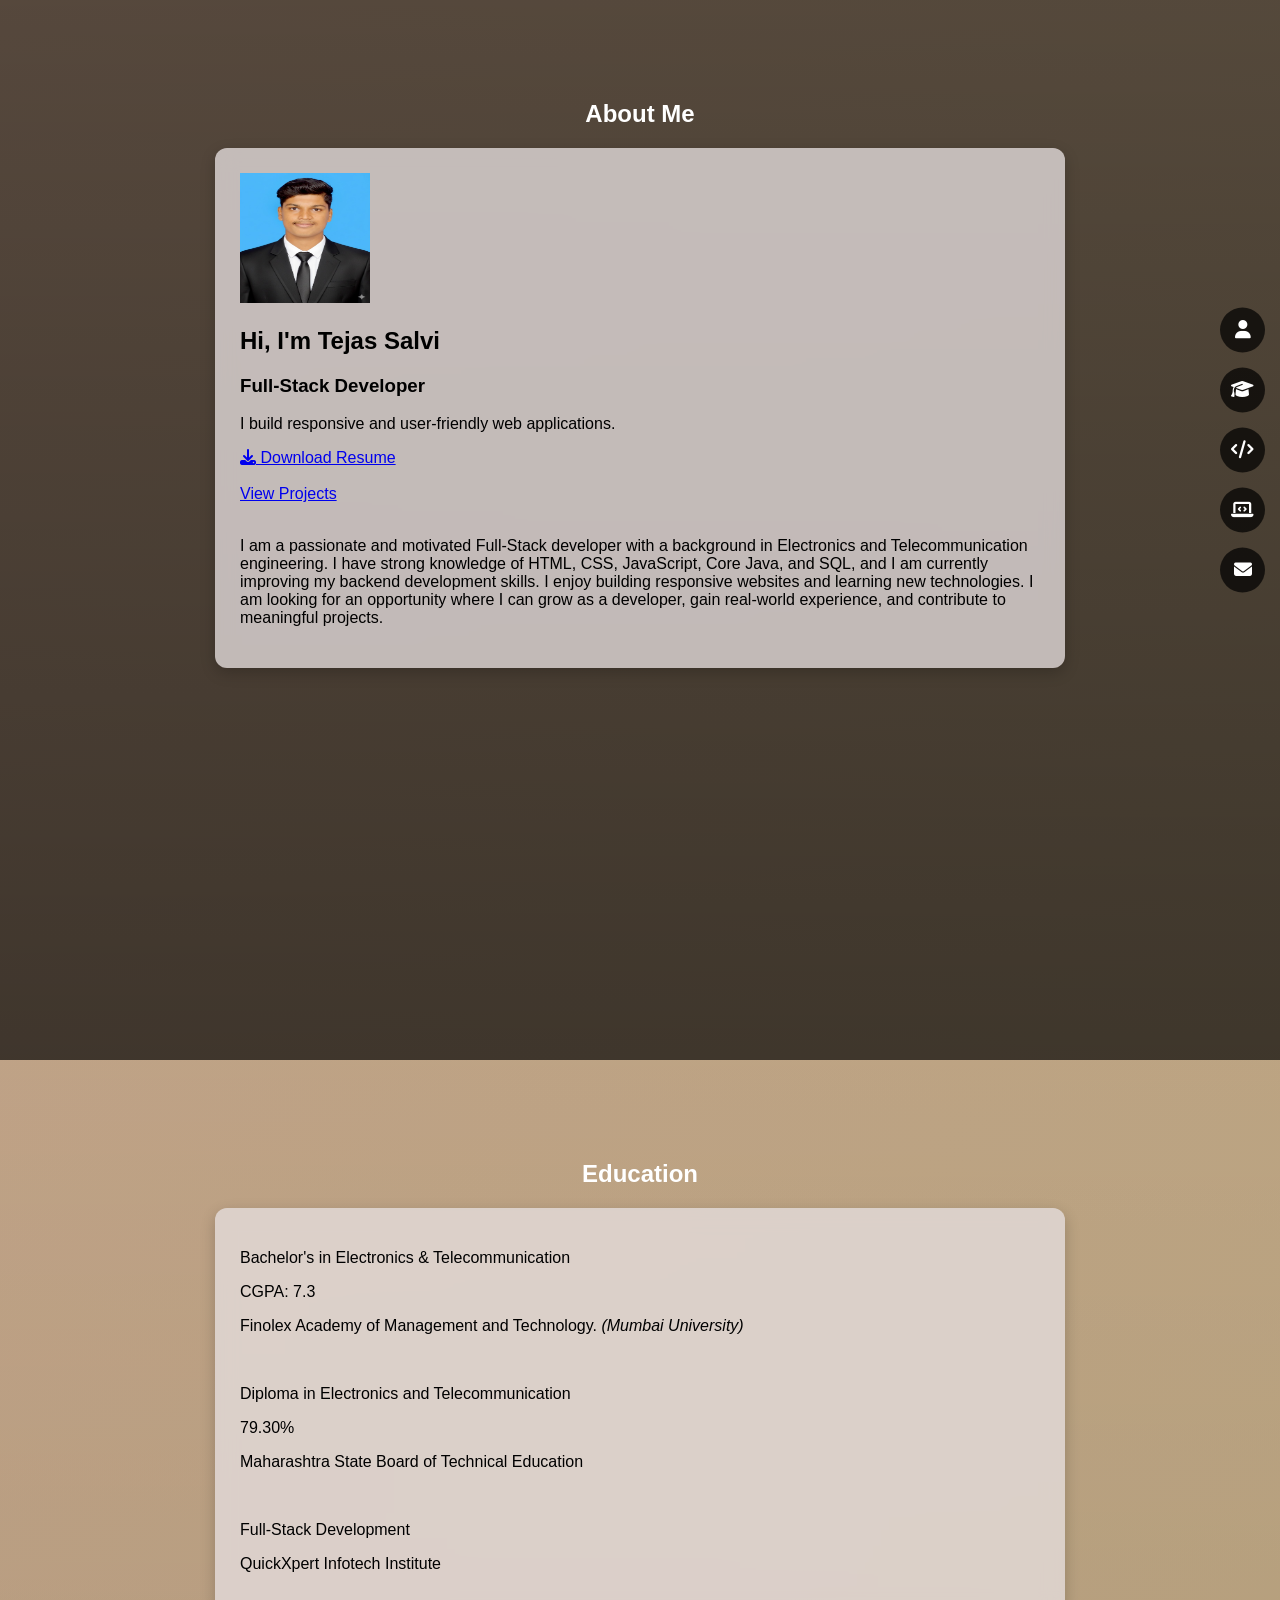
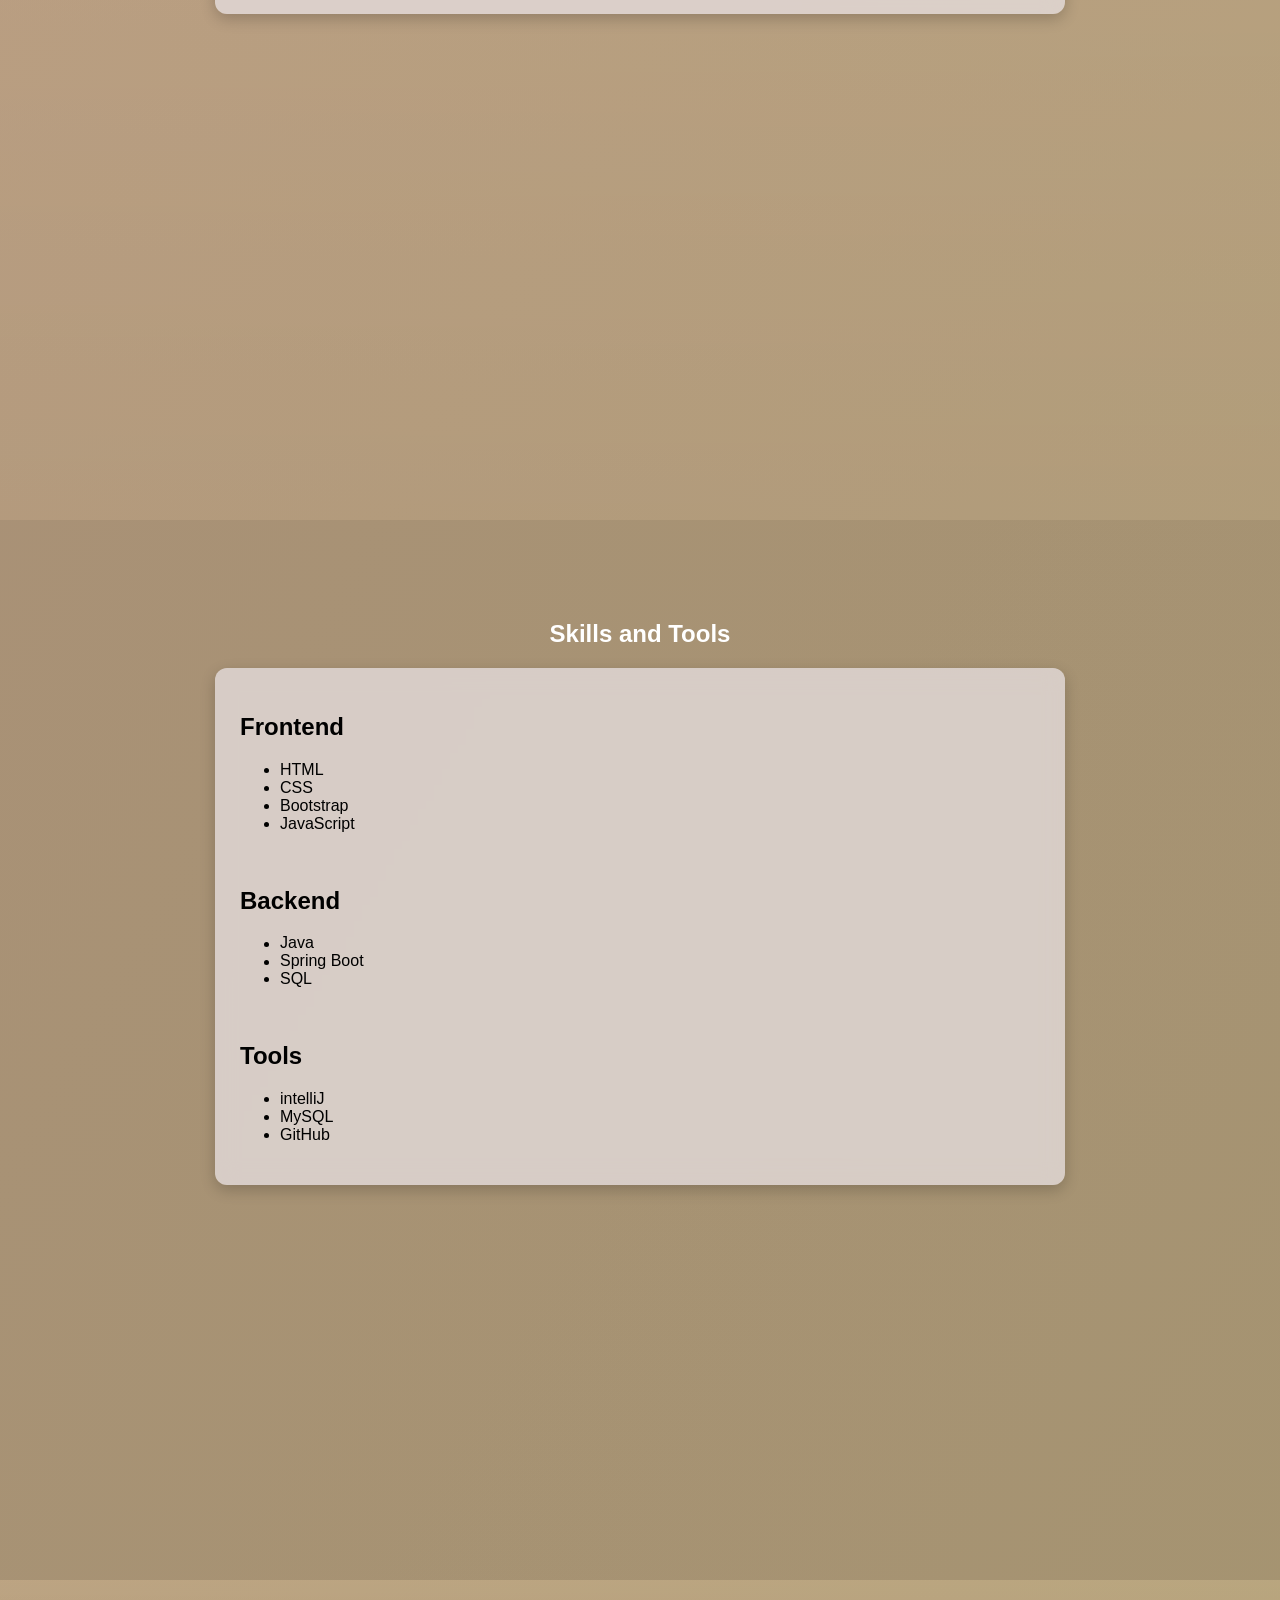
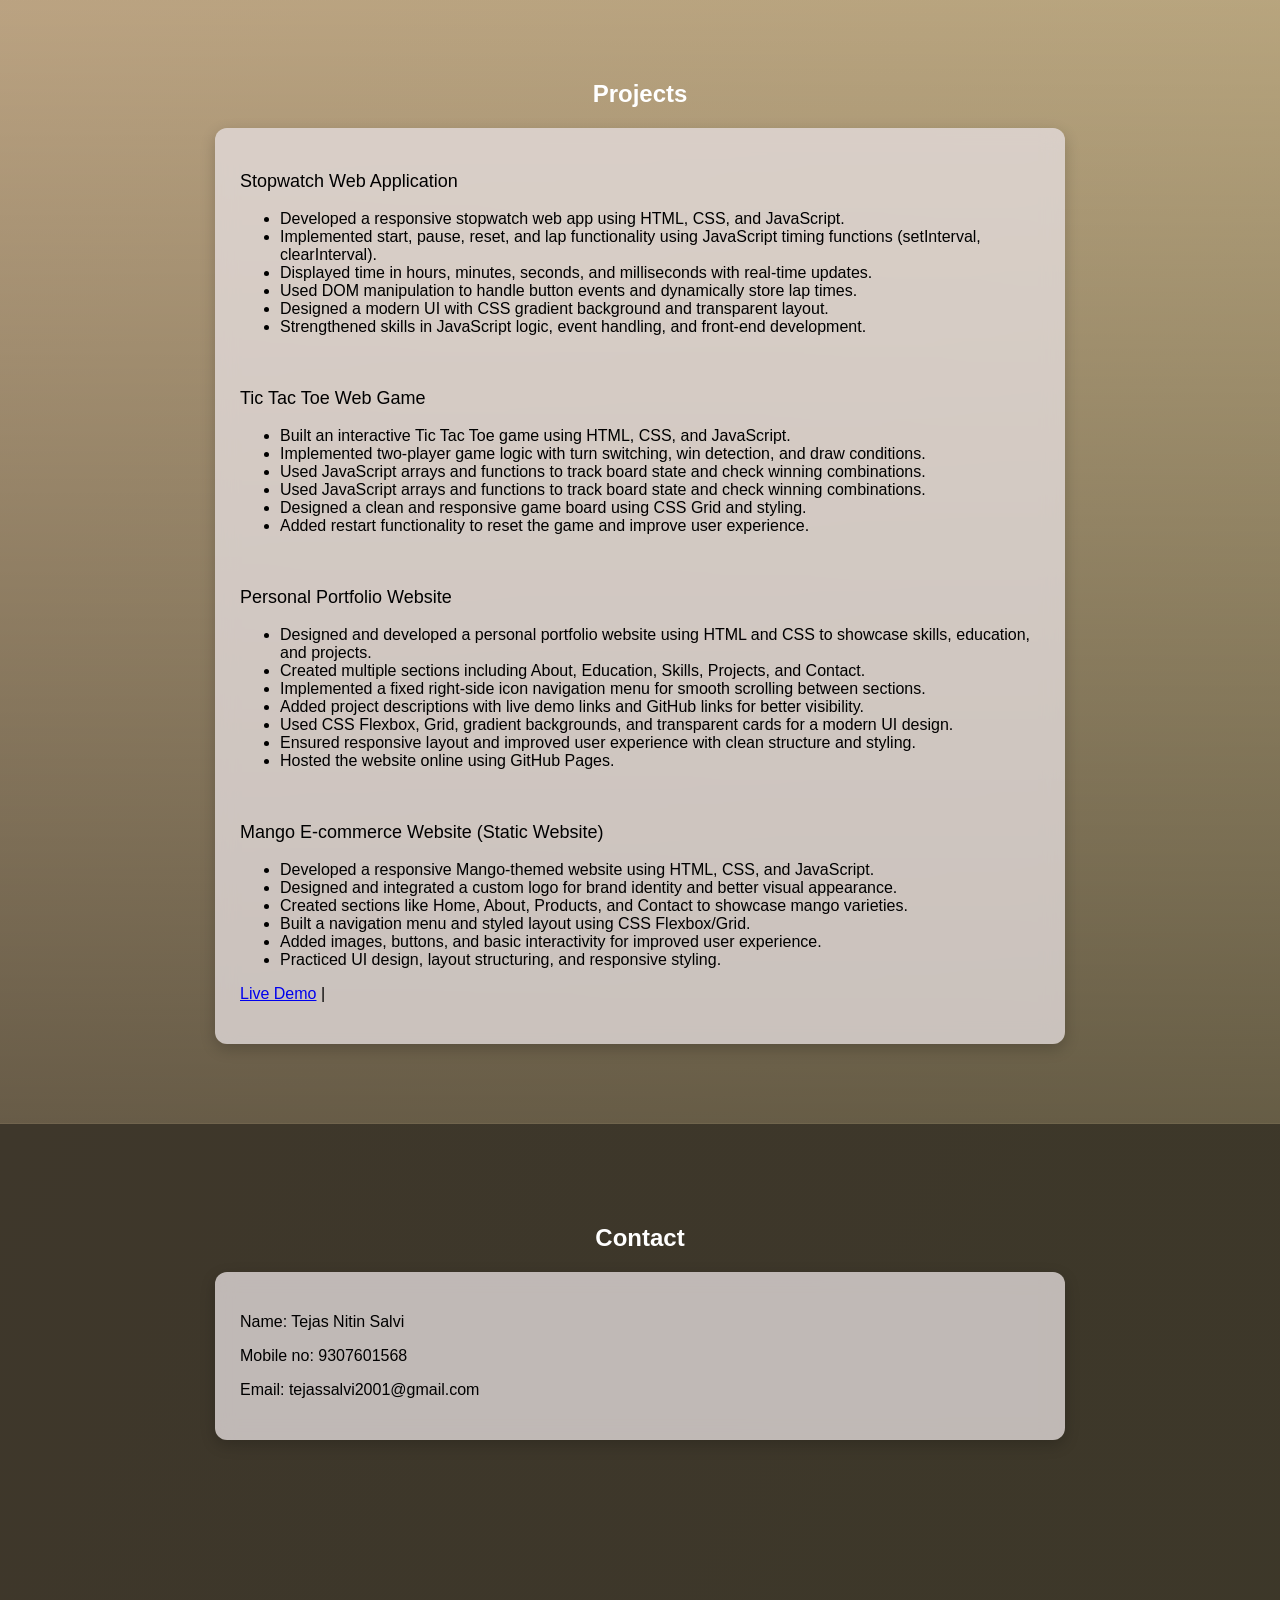
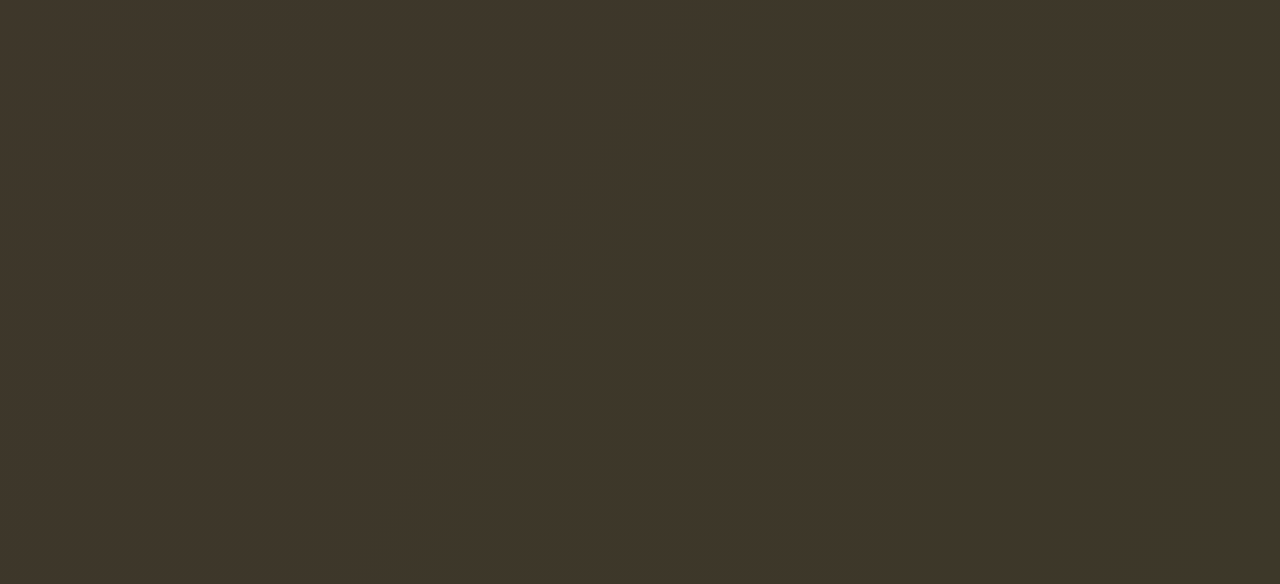
<file: index.html>
<!DOCTYPE html>
<html lang="en">
<head>
<meta charset="UTF-8">
<meta name="viewport" content="width=device-width, initial-scale=1.0">
<link rel="stylesheet" href="style.css">
<title>Portfolio</title>

<!-- icons -->
<link rel="stylesheet" href="https://cdnjs.cloudflare.com/ajax/libs/font-awesome/6.5.0/css/all.min.css">
</head>

<body>

<!-- RIGHT ICON BUTTONS -->
<div class="right-menu">
  <a href="#about"><i class="fa fa-user"></i></a>
  <a href="#education"><i class="fa fa-graduation-cap"></i></a>
  <a href="#skills"><i class="fa fa-code"></i></a>
  <a href="#projects"><i class="fa fa-laptop-code"></i></a>
  <a href="#contact"><i class="fa fa-envelope"></i></a>
</div>

<!-- ABOUT -->
<section id="about">
  <h1 style="color:white">About Me</h1>
  <div class="card">
    <img class="owner" src="owner.jpeg" alt="owner">
   
  <h2>Hi, I'm Tejas Salvi</h2>
  <h3>Full-Stack Developer</h3>
  <p>I build responsive and user-friendly web applications.</p>
  <a href="Tejas_Salvi_cv.pdf" download class="btn">
    <i class="fa fa-download"></i> Download Resume
  </a>
  <br><br>
  <a href="#projects" class="btn">View Projects</a>
  <br> <br>
    <p class="about_p"> I am a passionate and motivated Full-Stack developer with a background in Electronics and Telecommunication engineering. I have strong knowledge of HTML, CSS, JavaScript, Core Java, and SQL, and I am currently improving my backend development skills.
I enjoy building responsive websites and learning new technologies. I am looking for an opportunity where I can grow as a developer, gain real-world experience, and contribute to meaningful projects.
</p>
  </div>
</section>

<!-- EDUCATION -->
<section id="education">
  <h1 style="color:white">Education</h1>
  <div class="card">
    <p>Bachelor's in Electronics & Telecommunication</p>
    <p>CGPA: 7.3</p>
    <p>Finolex Academy of Management and Technology. <i>(Mumbai University)</i></p>
    <br>
    <p>Diploma in Electronics and Telecommunication</p>
    <p>79.30%</p>
    <p>Maharashtra State Board of Technical Education</p>
    <br>
    <p>Full-Stack Development</p>
    <p>QuickXpert Infotech Institute </p>
  </div>
</section>

<!-- SKILLS -->
<section id="skills">
  <h1 style="color:white">Skills and Tools</h1>
  <div class="card">
    <h2>Frontend</h2>
    <ul>
      <li>HTML</li>
      <li>CSS</li>
      <li>Bootstrap</li>
      <li>JavaScript</li> 
    </ul>
    <br>
    <h2>Backend</h2>
    <ul>
      <li>Java</li>
      <li>Spring Boot</li>
      <li>SQL</li>
    </ul>
    <br>
    <h2>Tools</h2>
    <ul>
      <li>intelliJ</li>
      <li>MySQL</li>
      <li>GitHub</li>
    </ul>
  </div>
</section>

<!-- PROJECTS -->
<section id="projects">
  <h1 style="color:white">Projects</h1>
  <div class="card">

    <!-- 1st project -->

<!-- 1nd project -->

    <p class="heading">Stopwatch Web Application </p>
    <p>
      <ul>
<li>Developed a responsive stopwatch web app using HTML, CSS, and JavaScript.</li>
<li>Implemented start, pause, reset, and lap functionality using JavaScript timing functions (setInterval, clearInterval).</li>
<li>Displayed time in hours, minutes, seconds, and milliseconds with real-time updates.</li>    
<li>Used DOM manipulation to handle button events and dynamically store lap times.</li>
<li>Designed a modern UI with CSS gradient background and transparent layout.</li>
<li>Strengthened skills in JavaScript logic, event handling, and front-end development.</li>
</ul>
  </p>
  <br>

<!-- // 3rd project -->
  <p class="heading">Tic Tac Toe Web Game</p>
  <p>
    <ul>
      <li>Built an interactive Tic Tac Toe game using HTML, CSS, and JavaScript.</li>
      <li>Implemented two-player game logic with turn switching, win detection, and draw conditions.</li>
      <li>Used JavaScript arrays and functions to track board state and check winning combinations.</li>
      <li>Used JavaScript arrays and functions to track board state and check winning combinations.</li>
      <li>Designed a clean and responsive game board using CSS Grid and styling.</li>
      <li>Added restart functionality to reset the game and improve user experience.</li>
    </ul>
  </p>
  <br>
  <!-- 4th project -->

    <p class="heading">Personal Portfolio Website</p>
    <p><ul>
      <li>Designed and developed a personal portfolio website using HTML and CSS to showcase skills, education, and projects.</li>
      <li>Created multiple sections including About, Education, Skills, Projects, and Contact.</li>
      <li>Implemented a fixed right-side icon navigation menu for smooth scrolling between sections.</li>
      <li>Added project descriptions with live demo links and GitHub links for better visibility.</li>
      <li>Used CSS Flexbox, Grid, gradient backgrounds, and transparent cards for a modern UI design.</li>
      <li>Ensured responsive layout and improved user experience with clean structure and styling.</li>
      <li>Hosted the website online using GitHub Pages.</li>
    </ul></p>
    <br>
    <p class="heading">Mango E-commerce Website (Static Website) </p>
  <p>
    <ul>
<li>Developed a responsive Mango-themed website using HTML, CSS, and JavaScript.</li>
<li>Designed and integrated a custom logo for brand identity and better visual appearance.</li>
<li>Created sections like Home, About, Products, and Contact to showcase mango varieties.</li>
<li>Built a navigation menu and styled layout using CSS Flexbox/Grid.</li>
<li>Added images, buttons, and basic interactivity for improved user experience.</li>
<li>Practiced UI design, layout structuring, and responsive styling.</li>
  </ul>
 <p><a href="https://tejassalvi2001-ux.github.io/mango-site/" target="_blank">Live Demo</a> |</p>
  </div>
</section>

<!-- CONTACT -->
<section id="contact">
  <h1 style="color:white">Contact</h1>
  <div class="card">
    <p>Name: Tejas Nitin Salvi</p>
    <p>Mobile no: 9307601568</p>
    <p>Email: tejassalvi2001@gmail.com</p>
  </div>
</section>

</body>
</html>
</file>
<file: style.css>
body{
  margin:0;
  font-family: Arial;
  scroll-behavior:smooth;
  background:linear-gradient(120deg,#d6b397,#cbbb89);
}

/* RIGHT ICON MENU */
.right-menu{
  position:fixed;
  right:15px;
  top:50%;
  transform:translateY(-50%);
  display:flex;
  flex-direction:column;
  gap:15px;
  z-index:1000;
}

.right-menu a{
  background:rgba(0,0,0,0.7);
  color:white;
  width:45px;
  height:45px;
  display:flex;
  align-items:center;
  justify-content:center;
  border-radius:50%;
  font-size:18px;
  transition:0.3s;
  text-decoration:none;
}

.right-menu a:hover{
  background:#007bff;
  transform:scale(1.1);
}

/* SECTIONS */
section{
  min-height:100vh;
  padding:80px 20px;
}

h1{
  text-align:center;
}

.card{
  max-width:800px;
  margin:auto;
  background: rgba(229, 221, 221, 0.786); /* light transparent */
  backdrop-filter: blur(10px);
  padding:25px;
  border-radius:12px;
  box-shadow:0 5px 15px rgba(0,0,0,0.2);

}


.heading{
  font-size: 18px;
}

.owner{
  height: 130px;
  width: 130px;

}

/* hover on card */
.card{
  transition:0.3s;
}

.card:hover{
  transform:translateY(-8px);
  box-shadow:0 10px 25px rgba(0,0,0,0.4);
}

#about{
  background:linear-gradient(rgba(0,0,0,0.6),rgba(0,0,0,0.7)),
  url("https://images.unsplash.com/photo-1498050108023-c5249f4df085");
  background-size:cover;
  background-position:center;
  color:black;
}

#education{
  background:  linear-gradient(rgba(0,0,0,0.10), rgba(0,0,0,0.15)),
  url("https://images.unsplash.com/photo-1503676260728-1c00da094a0b");
  background-size:cover;
  background-position:center;
  color:black;
}

#skills{
  background: linear-gradient(rgba(0,0,0,0.20), rgba(0,0,0,0.20)),
  url("https://images.unsplash.com/photo-1518770660439-4636190af475");
  background-size:cover;
  background-position:center;
  color:black;
}

#projects{
  background:linear-gradient(rgba(0,0,0,0.10),rgba(0,0,0,0.5)),
  url("https://images.unsplash.com/photo-1555066931-4365d14bab8c");
  background-size:cover;
  background-position:center;
  color:black;
}


#contact{
  background:
  linear-gradient(rgba(0,0,0,0.7), rgba(0,0,0,0.7)),
  url("https://images.unsplash.com/photo-1521791136064-7986c2920216");
  background-size: cover;
  background-position: center;
  color: black;
}
</file>
